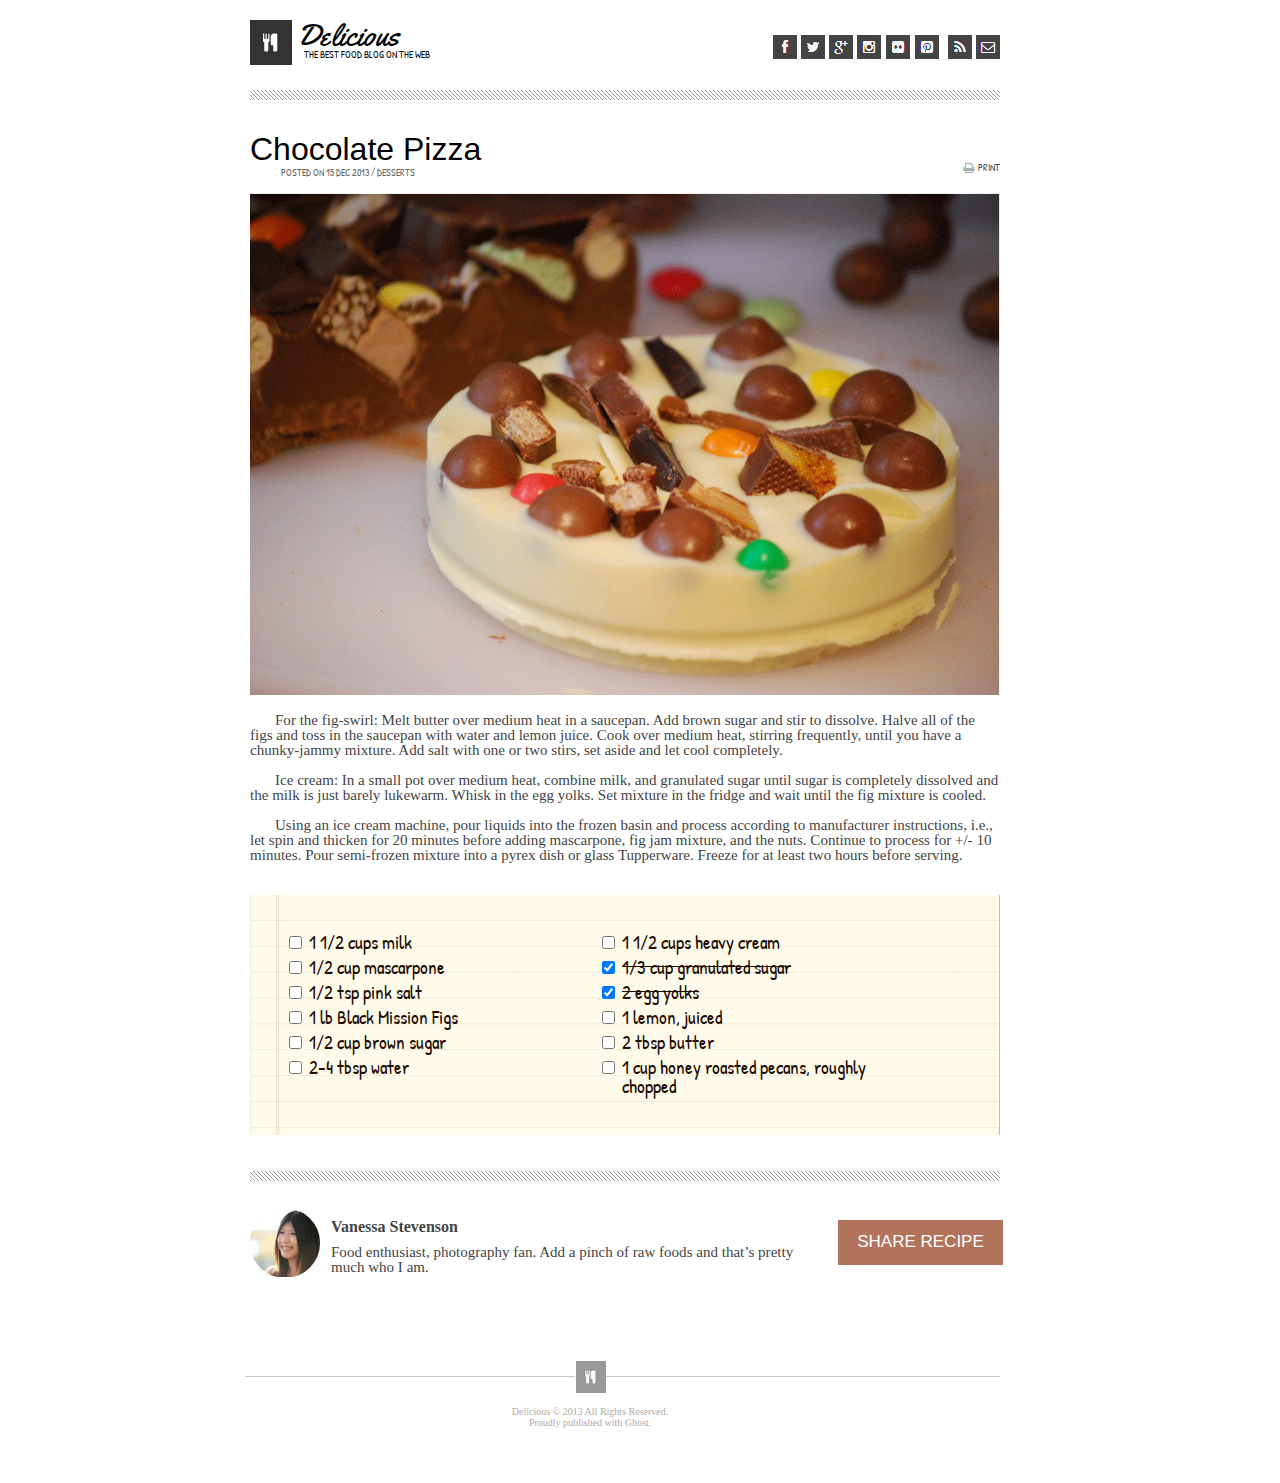
<file: index.html>
<!DOCTYPE html>
<html>

<head>
    <title>Chololate Pizza</title>
    <link rel="stylesheet" href="reset.css" type="text/css">
    <link rel="stylesheet" href="style.css" type="text/css">
    <link href="https://fonts.googleapis.com/css?family=Patrick+Hand%7CYellowtail" rel="stylesheet">
    <link href="https://fonts.googleapis.com/css?family=Francois+One|IBM+Plex+Sans|IBM+Plex+Serif|VT323|Yellowtail" rel="stylesheet">
</head>

</html>

<body>
    <header>

        <section>
            <img src="img/logo.png" alt="logo">
            <h1>Delicious</h1>
            <p>The best food blog on the web</p>
        </section>
        
        <ul>
            <li>
                <img src="img/fb-icon.png" alt="facebook icon">
            </li>
            <li>
                <img src="img/twit-icon.png" alt="twitter icon">
            </li>
            <li>
                <img src="img/gp-icon.png" alt="google plus icon">
            </li>
            <li>
                <img src="img/insta-icon.png" alt="instagram icon">
            </li>
            <li>
                <img src="img/flic-icon.png" alt="flickr icon">
            </li>
            <li>
                <img src="img/pint-icon.png" alt="pinterest icon">
            </li>
            <li>
                <img src="img/rss-icon.png" alt="rss feed icon">
            </li>
            <li>
                <img src="img/mail-icon.png" alt="email icon">
            </li>
           
        </ul>
        
    </header>
    <hr id="hr1">
    <article>
     
        <section>
          
            <h1>Chocolate Pizza</h1>
            <h2>Posted on 15 Dec 2013 / Desserts</h2>
            <p>print</p>
            <img src="img/print-icon (2).png" alt="print icon">

        </section>
        <img id="pizza" src="img/choco-pizza.png" alt="chocolate pizza">
      
        <p class="p">      For the fig-swirl: Melt butter over medium heat in a saucepan. Add brown sugar and stir to dissolve. Halve
            all of the figs and toss in the saucepan with water and lemon juice. Cook over medium heat, stirring
            frequently, until you have a chunky-jammy mixture. Add salt with one or two stirs, set aside and let cool
            completely.</p>
        <p class="p">      Ice cream: In a small pot over medium heat, combine milk, and granulated sugar until sugar is completely
            dissolved and the milk is just barely lukewarm. Whisk in the egg yolks. Set mixture in the fridge and wait
            until the fig mixture is cooled.</p>
        <p class="p">      Using an ice cream machine, pour liquids into the frozen basin and process according to manufacturer
            instructions, i.e., let spin and thicken for 20 minutes before adding mascarpone, fig jam mixture, and the
            nuts. Continue to process for +/- 10 minutes. Pour semi-frozen mixture into a pyrex dish or glass
            Tupperware. Freeze for at least two hours before serving.</p><br><br>


            <div id=list>
              

                <ul>
                  <li>
                      <input type="checkbox">
                      <label for="milk">1 1/2 cups milk</label>
                     
                  </li>
                  <li>
                      <input type="checkbox">
                      <label for="mascarpone">1/2 cup mascarpone</label>
                  </li>
                  <li>
                      <input type="checkbox">
                      <label for="salt">1/2 tsp pink salt</label>
                  </li>
                  <li>
                      <input type="checkbox">
                      <label for="figs">1 lb Black Mission Figs</label>
                  </li>
                  <li>
                      <input type="checkbox">
                      <label for="brown">1/2 cup brown sugar</label>
                  </li>
                  <li>
                      <input type="checkbox">
                      <label for="water">2-4 tbsp water</label>
                  </li>
              </ul>
              <ul>
                  <li>
                      <input type="checkbox">
                      <label for="cream">1 1/2 cups heavy cream</label>
                  </li>
                  <li class="checked">
                      <input type="checkbox" checked>
                      <label for="sugar"><sr>1/3 cup granulated sugar</sr></label>
                  </li>
                  <li class="checked">
                      <input type="checkbox" checked>
                      <label for="egg"><sr>2 egg yolks</sr></label>
                  </li>
                  <li>
                      <input type="checkbox">
                      <label for="lemon">1 lemon, juiced</label>

                  </li>
                  <li>
                      <input type="checkbox">
                      <label for="butter">2 tbsp butter</label>
                  </li>
                  <li>
                      <input type="checkbox">
                      <label for="pecans">1 cup honey	 roasted pecans, roughly <br>	&nbsp;&nbsp;&nbsp;&nbsp;&nbsp; chopped</label>
                  </li>
                  <!--li id="chopped">

                    chopped</li-->
              </ul>
              </div>
                 <hr>
                 

                 <div id="div">
                  <img src="img/van-pic.png" alt="vannesa stevenson headshot">
                  <h3>Vanessa Stevenson</h3>
                  <p>Food enthusiast, photography fan. Add a pinch of raw foods and that’s pretty much who I am.</p>
                  <button>Share recipe</button>
              </div>
          </article>
          <br>

          <footer>
            <hr id="last">
            <img src="img/small-logo.png" alt="small logo">
            <p>Delicious &copy; 2013 All Rights Reserved.</p>
            <p id="footer">Proudly published with Ghost.</p>
        </footer>
    </body>
</file>
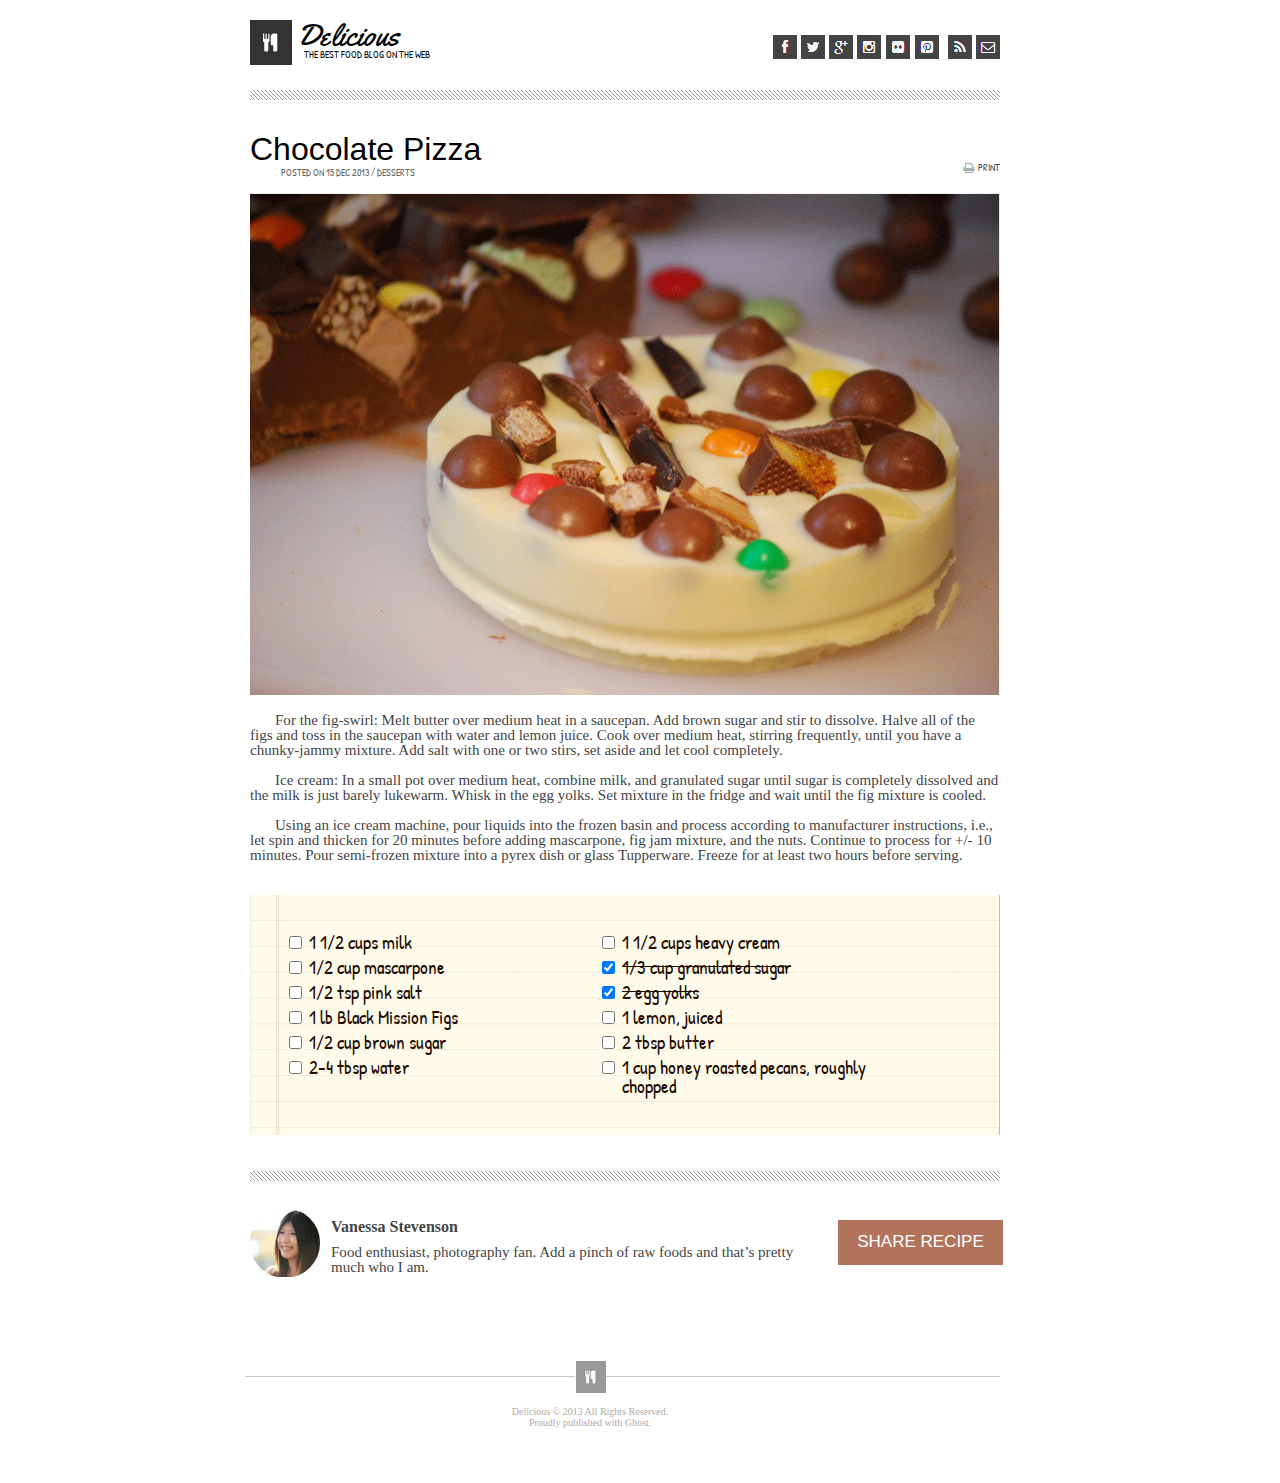
<file: ind.html>
<!DOCTYPE html>
<html>

<head>
    <title>Chololate Pizza</title>
    <link rel="stylesheet" href="reset.css" type="text/css">
    <link rel="stylesheet" href="cs.css" type="text/css">
    <link href="https://fonts.googleapis.com/css?family=Patrick+Hand%7CYellowtail" rel="stylesheet">
    <link href="https://fonts.googleapis.com/css?family=Francois+One|IBM+Plex+Sans|IBM+Plex+Serif|VT323|Yellowtail" rel="stylesheet">
</head>

</html>

<body>
    <header>

        <section>
            <img src="img/logo.png" alt="logo">
            <h1>Delicious</h1>
            <p>The best food blog on the web</p>
        </section>
        
        <ul>
            <li>
                <img src="img/fb-icon.png" alt="facebook icon">
            </li>
            <li>
                <img src="img/twit-icon.png" alt="twitter icon">
            </li>
            <li>
                <img src="img/gp-icon.png" alt="google plus icon">
            </li>
            <li>
                <img src="img/insta-icon.png" alt="instagram icon">
            </li>
            <li>
                <img src="img/flic-icon.png" alt="flickr icon">
            </li>
            <li>
                <img src="img/pint-icon.png" alt="pinterest icon">
            </li>
            <li>
                <img src="img/rss-icon.png" alt="rss feed icon">
            </li>
            <li>
                <img src="img/mail-icon.png" alt="email icon">
            </li>
           
        </ul>
        
    </header>
    <hr id="hr1">
    <article>
     
        <section>
          
            <h1>Chocolate Pizza</h1>
            <h2>Posted on 15 Dec 2013 / Desserts</h2>
            <p>print</p>
            <img src="img/print-icon (2).png" alt="print icon">

        </section>
        <img id="pizza" src="img/choco-pizza.png" alt="chocolate pizza">
      
        <p class="p">      For the fig-swirl: Melt butter over medium heat in a saucepan. Add brown sugar and stir to dissolve. Halve
            all of the figs and toss in the saucepan with water and lemon juice. Cook over medium heat, stirring
            frequently, until you have a chunky-jammy mixture. Add salt with one or two stirs, set aside and let cool
            completely.</p>
        <p class="p">      Ice cream: In a small pot over medium heat, combine milk, and granulated sugar until sugar is completely
            dissolved and the milk is just barely lukewarm. Whisk in the egg yolks. Set mixture in the fridge and wait
            until the fig mixture is cooled.</p>
        <p class="p">      Using an ice cream machine, pour liquids into the frozen basin and process according to manufacturer
            instructions, i.e., let spin and thicken for 20 minutes before adding mascarpone, fig jam mixture, and the
            nuts. Continue to process for +/- 10 minutes. Pour semi-frozen mixture into a pyrex dish or glass
            Tupperware. Freeze for at least two hours before serving.</p><br><br>


            <div id=list>
              

                <ul>
                  <li>
                      <input type="checkbox">
                      <label for="milk">1 1/2 cups milk</label>
                     
                  </li>
                  <li>
                      <input type="checkbox">
                      <label for="mascarpone">1/2 cup mascarpone</label>
                  </li>
                  <li>
                      <input type="checkbox">
                      <label for="salt">1/2 tsp pink salt</label>
                  </li>
                  <li>
                      <input type="checkbox">
                      <label for="figs">1 lb Black Mission Figs</label>
                  </li>
                  <li>
                      <input type="checkbox">
                      <label for="brown">1/2 cup brown sugar</label>
                  </li>
                  <li>
                      <input type="checkbox">
                      <label for="water">2-4 tbsp water</label>
                  </li>
              </ul>
              <ul>
                  <li>
                      <input type="checkbox">
                      <label for="cream">1 1/2 cups heavy cream</label>
                  </li>
                  <li class="checked">
                      <input type="checkbox" checked>
                      <label for="sugar"><sr>1/3 cup granulated sugar</sr></label>
                  </li>
                  <li class="checked">
                      <input type="checkbox" checked>
                      <label for="egg"><sr>2 egg yolks</sr></label>
                  </li>
                  <li>
                      <input type="checkbox">
                      <label for="lemon">1 lemon, juiced</label>

                  </li>
                  <li>
                      <input type="checkbox">
                      <label for="butter">2 tbsp butter</label>
                  </li>
                  <li>
                      <input type="checkbox">
                      <label for="pecans">1 cup honey	 roasted pecans, roughly <br>	&nbsp;&nbsp;&nbsp;&nbsp;&nbsp; chopped</label>
                  </li>
                  <!--li id="chopped">

                    chopped</li-->
              </ul>
              </div>
                 <hr>
                 

                 <div id="div">
                  <img src="img/van-pic.png" alt="vannesa stevenson headshot">
                  <h3>Vanessa Stevenson</h3>
                  <p>Food enthusiast, photography fan. Add a pinch of raw foods and that’s pretty much who I am.</p>
                  <button>Share recipe</button>
              </div>
          </article>
          <br>

          <footer>
            <hr id="last">
            <img src="img/small-logo.png" alt="small logo">
            <p>Delicious &copy; 2013 All Rights Reserved.</p>
            <p id="footer">Proudly published with Ghost.</p>
        </footer>
    </body>
</file>
<file: style.css>
body {
  font-family: Georgia, 'Times New Roman', Times, serif;
  width: 1000px;
  
}



header {
  height: 60px;
 /* border-bottom: 7px solid rgb(192, 188, 188);*/
  margin-bottom: 40px;
  margin-left: 250px;
  padding: 0px; 
  height: 50px;

} 

header section {
  /*width: 901px;*/
  margin: 0px auto;
}

section img {
  float: left;
  margin-right: 5px;
  margin-top: 20px;
}

section h1 {
  display: inline-block;
  font-family: 'Yellowtail', cursive;
  font-size: 30px;

  float: left;
  margin-top: 20px;
}

section p {
      font-family: 'Patrick Hand', cursive;
      text-transform: uppercase;
      font-size: 10px;
      float: left;
      margin-left: -95px;
      margin-top:50px;
     
}

header ul {
  float: right;
  list-style: none;
  margin-right: 0px;
  margin-top: 35px;
}

header li {
  display: inline;
}

header li:nth-last-child(2){
  margin-left: 5px;
}



article{
  margin-left: 250px;
}



article h1{
  font-family:Impact, 'Arial Narrow Bold', sans-serif;
   /*'Francois One', sans-serif;*/
  float: left;
  display: inline-block;
 font-weight: 50;
  margin-top: 25px;
  font-size: 32px;
}

article h2 {
  float:left;
  font-family: 'Patrick Hand', cursive;
  text-transform: uppercase;
  font-size: 10px;
  display: inline-block;
  margin-top: 60px;
  margin-left: -200px;
  color: rgb(100, 99, 99);
}

article section p {
  float: right;
  color: #444;
  margin-top: 55px;

}
article section img {
  float: right;
  margin-top: 55px;
  margin-right: 25px;
}

#pizza {
  margin-top: 20px;
  width: 750px;
}

article .p {
  text-indent: 25px;
  font-size: 15.05px;
  margin-top: 1em;
  color: #444;

}

  #list{
    background-image: url("img/list-bg.png");

    height: 240px;
    margin-bottom: 20px;
    border-right: 1px solid rgb(190, 190, 190);

    font-family: 'Patrick Hand', cursive;
    font-size: 20px;
    background-size: 750px;
}

/**** STRIKE THROUGH WHEN CHECKED ****/
/**** STRIKE THROUGH WHEN CHECKED ****/
input[type=checkbox]:checked + label {
  text-decoration: line-through;
}



ul {
  list-style: none;
  float: left;
  margin-left: 35px;
  margin-top: 32px;
  margin-bottom: 4px;
}

#list li {
  font-size: 19px;
  margin-top: 6px;
  color: #220b03;
  
}

#list ul:nth-child(2) {
   margin-left: 140px;
}

#chopped {
margin-left: 20px;
  
}

hr {
  height: 10px;
  background-image: url('img/hr-img.png') ;
 border: 0px;
 margin-top: 2.2em;
 
 
}
#hr1{
  height: 10px;
  background-image: url('img/hr-img.png') ;
 border: 0px;
 margin-left: 250px;
 margin-top: 0px;

}


#div{
  display: inline-block;
}

#div img {
  float: left;
  margin-top: 20px;
  margin-right: 10px;}

  #div h3 {
    margin-top: 30px;
    font-weight: bold;
    color: #444;
  }


#div p {
  font-size: 15.05px;
  width: 550px;
  margin-top: 10px;
  margin-bottom: 50px;
  color: #444;
}


#div button {
  width: 165px;
  height: 45px;
  /*padding: 10px 60px;*/
  text-transform: uppercase;
  background: #B2735D;
  color: #fff;
  border: none;
  font-size:17px;
  float: right;
margin-left: 588px;
 margin-top: -105px;
  /*display: inline-block;*/
  transition-duration: 0.4s;
  cursor: pointer;
 
  
}

#div button:hover{
  background-color: #fff;
  color:#B2735D;
}

footer {
  text-align: center;
  padding-left: 180px;
  

}

footer img {
  margin-bottom: 5px;
  margin-bottom: 15px;
  margin-top: -25px;
}

footer p {
  line-height: 1px;
  font-size: 10px;
  color: rgb(175, 168, 168);
  margin-bottom: 10px;
}

#footer{
  margin-bottom: 60px;
}

footer #last{
  height: 0px;
  border-top: 1px solid rgb(202, 200, 200);
 margin-left: 65px;
}
</file>
<file: cs.css>
body {
  font-family: Georgia, 'Times New Roman', Times, serif;
  width: 1000px;
  
}



header {
  height: 60px;
 /* border-bottom: 7px solid rgb(192, 188, 188);*/
  margin-bottom: 40px;
  margin-left: 250px;
  padding: 0px; 
  height: 50px;

} 

header section {
  /*width: 901px;*/
  margin: 0px auto;
}

section img {
  float: left;
  margin-right: 5px;
  margin-top: 20px;
}

section h1 {
  display: inline-block;
  font-family: 'Yellowtail', cursive;
  font-size: 30px;

  float: left;
  margin-top: 20px;
}

section p {
      font-family: 'Patrick Hand', cursive;
      text-transform: uppercase;
      font-size: 10px;
      float: left;
      margin-left: -95px;
      margin-top:50px;
     
}

header ul {
  float: right;
  list-style: none;
  margin-right: 0px;
  margin-top: 35px;
}

header li {
  display: inline;
}

header li:nth-last-child(2){
  margin-left: 5px;
}



article{
  margin-left: 250px;
}



article h1{
  font-family:Impact, 'Arial Narrow Bold', sans-serif;
   /*'Francois One', sans-serif;*/
  float: left;
  display: inline-block;
 font-weight: 50;
  margin-top: 25px;
  font-size: 32px;
}

article h2 {
  float:left;
  font-family: 'Patrick Hand', cursive;
  text-transform: uppercase;
  font-size: 10px;
  display: inline-block;
  margin-top: 60px;
  margin-left: -200px;
  color: rgb(100, 99, 99);
}

article section p {
  float: right;
  color: #444;
  margin-top: 55px;

}
article section img {
  float: right;
  margin-top: 55px;
  margin-right: 25px;
}

#pizza {
  margin-top: 20px;
  width: 750px;
}

article .p {
  text-indent: 25px;
  font-size: 15.05px;
  margin-top: 1em;
  color: #444;

}

  #list{
    background-image: url("img/list-bg.png");

    height: 240px;
    margin-bottom: 20px;
    border-right: 1px solid rgb(190, 190, 190);

    font-family: 'Patrick Hand', cursive;
    font-size: 20px;
    background-size: 750px;
}

/**** STRIKE THROUGH WHEN CHECKED ****/
/**** STRIKE THROUGH WHEN CHECKED ****/
input[type=checkbox]:checked + label {
  text-decoration: line-through;
}



ul {
  list-style: none;
  float: left;
  margin-left: 35px;
  margin-top: 32px;
  margin-bottom: 4px;
}

#list li {
  font-size: 19px;
  margin-top: 6px;
  color: #220b03;
  
}

#list ul:nth-child(2) {
   margin-left: 140px;
}

#chopped {
margin-left: 20px;
  
}

hr {
  height: 10px;
  background-image: url('img/hr-img.png') ;
 border: 0px;
 margin-top: 2.2em;
 
 
}
#hr1{
  height: 10px;
  background-image: url('img/hr-img.png') ;
 border: 0px;
 margin-left: 250px;
 margin-top: 0px;

}


#div{
  display: inline-block;
}

#div img {
  float: left;
  margin-top: 20px;
  margin-right: 10px;}

  #div h3 {
    margin-top: 30px;
    font-weight: bold;
    color: #444;
  }


#div p {
  font-size: 15.05px;
  width: 550px;
  margin-top: 10px;
  margin-bottom: 50px;
  color: #444;
}


#div button {
  width: 165px;
  height: 45px;
  /*padding: 10px 60px;*/
  text-transform: uppercase;
  background: #B2735D;
  color: #fff;
  border: none;
  font-size:17px;
  float: right;
margin-left: 588px;
 margin-top: -105px;
  /*display: inline-block;*/
  transition-duration: 0.4s;
  cursor: pointer;
 
  
}

#div button:hover{
  background-color: #fff;
  color:#B2735D;
}

footer {
  text-align: center;
  padding-left: 180px;
  

}

footer img {
  margin-bottom: 5px;
  margin-bottom: 15px;
  margin-top: -25px;
}

footer p {
  line-height: 1px;
  font-size: 10px;
  color: rgb(175, 168, 168);
  margin-bottom: 10px;
}

#footer{
  margin-bottom: 60px;
}

footer #last{
  height: 0px;
  border-top: 1px solid rgb(202, 200, 200);
 margin-left: 65px;
}
</file>
